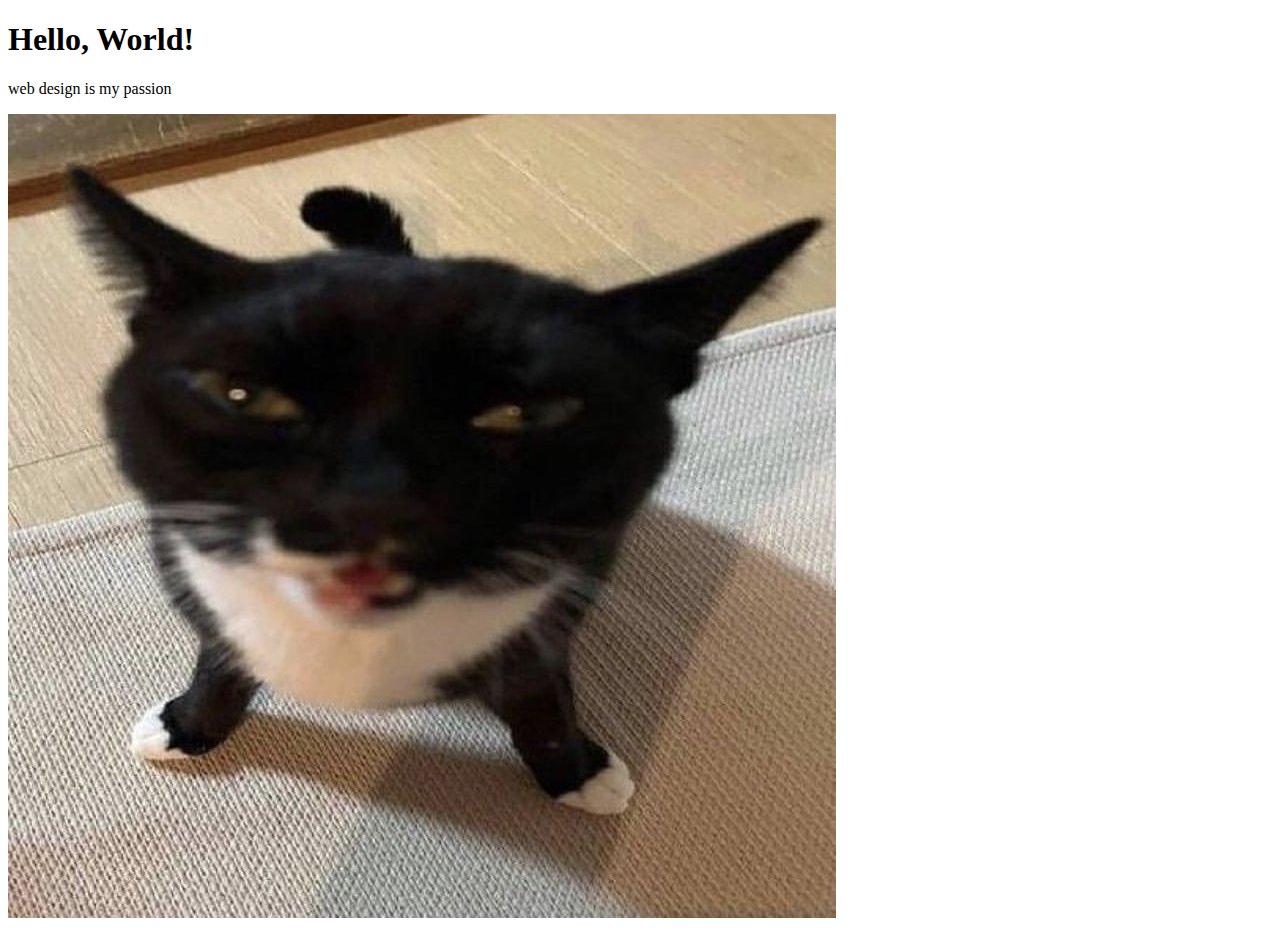
<file: exercise1/index.html>
<!doctype html>
<html lang="en-US">
  <head>
    <meta charset="utf-8" />
    <meta name="viewport" content="width=device-width" />
    <title>My test page</title>
  </head>
  <body>
    <h1>Hello, World!</h1>
    <p>web design is my passion<p>
      <img
      src="img/f9b6ee085996dee0e22ddc52dda03ac2.jpg"/>
  </body>
</html>
</file>
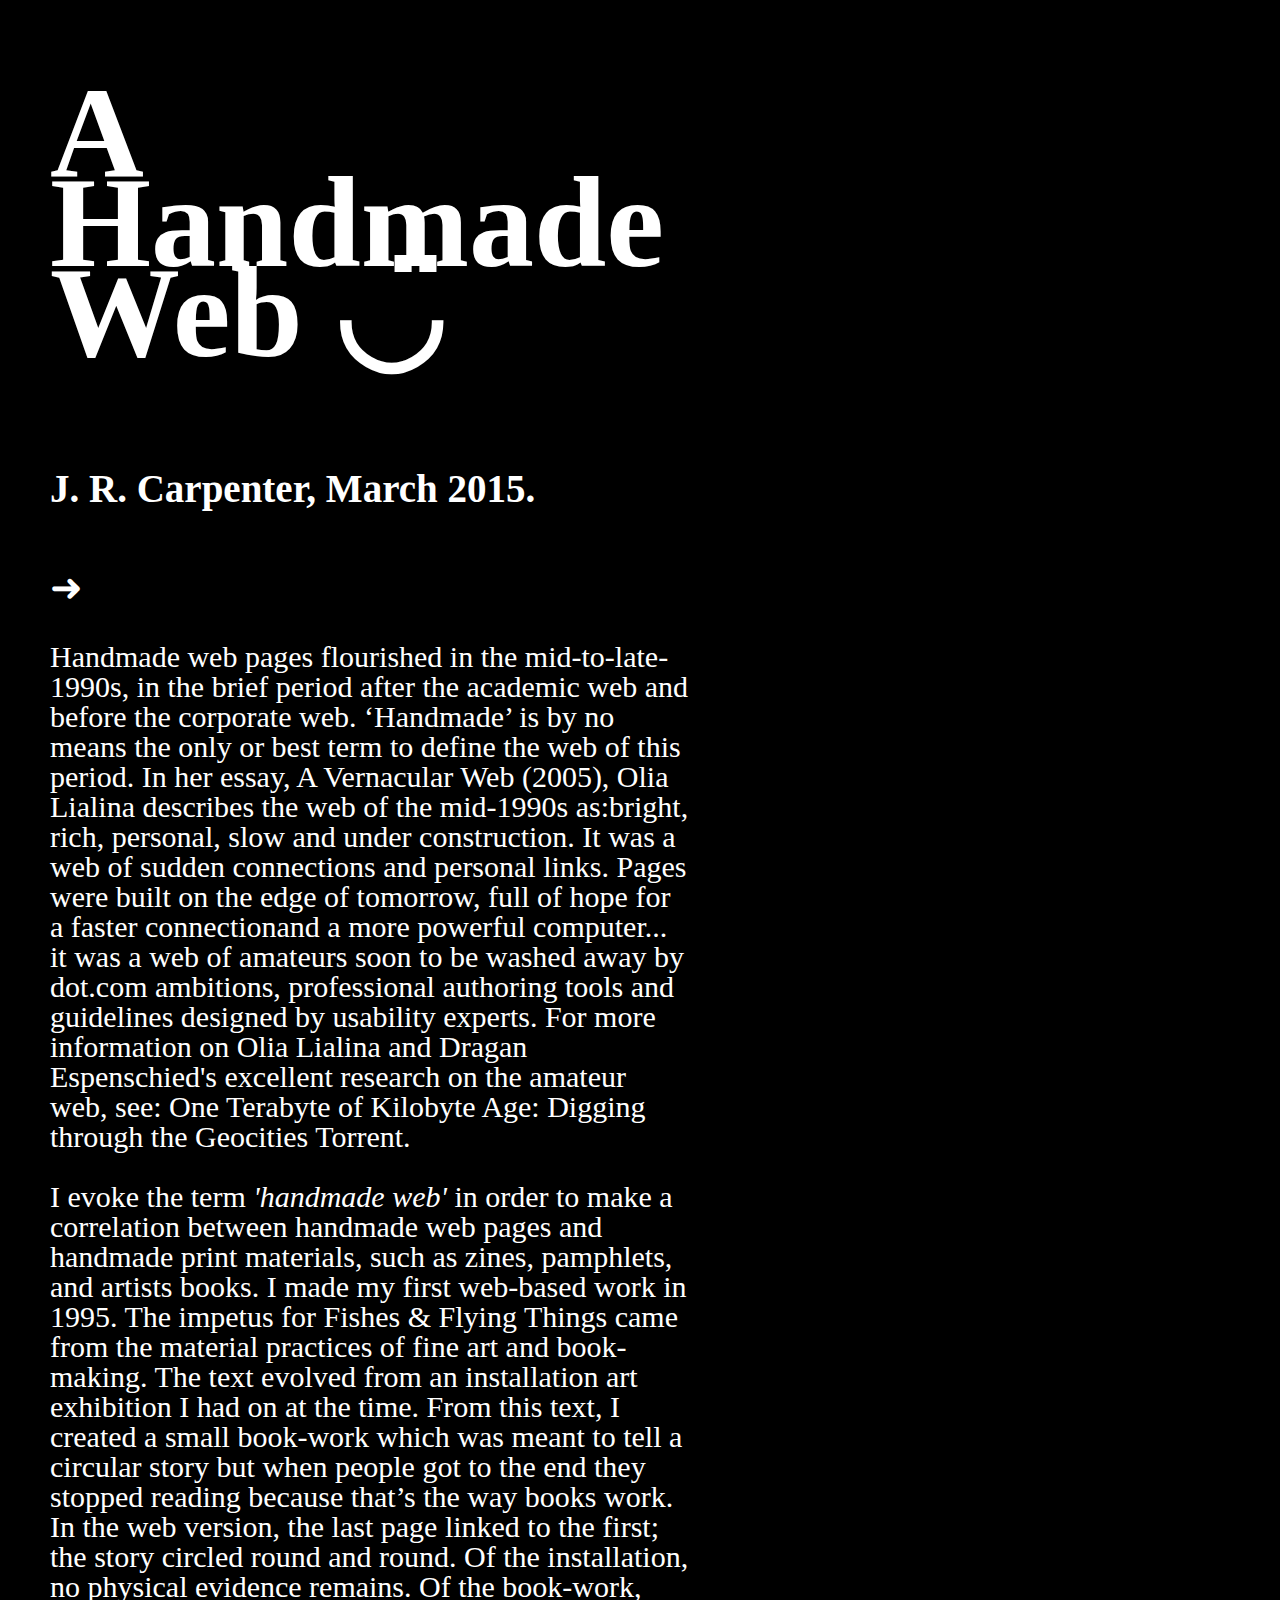
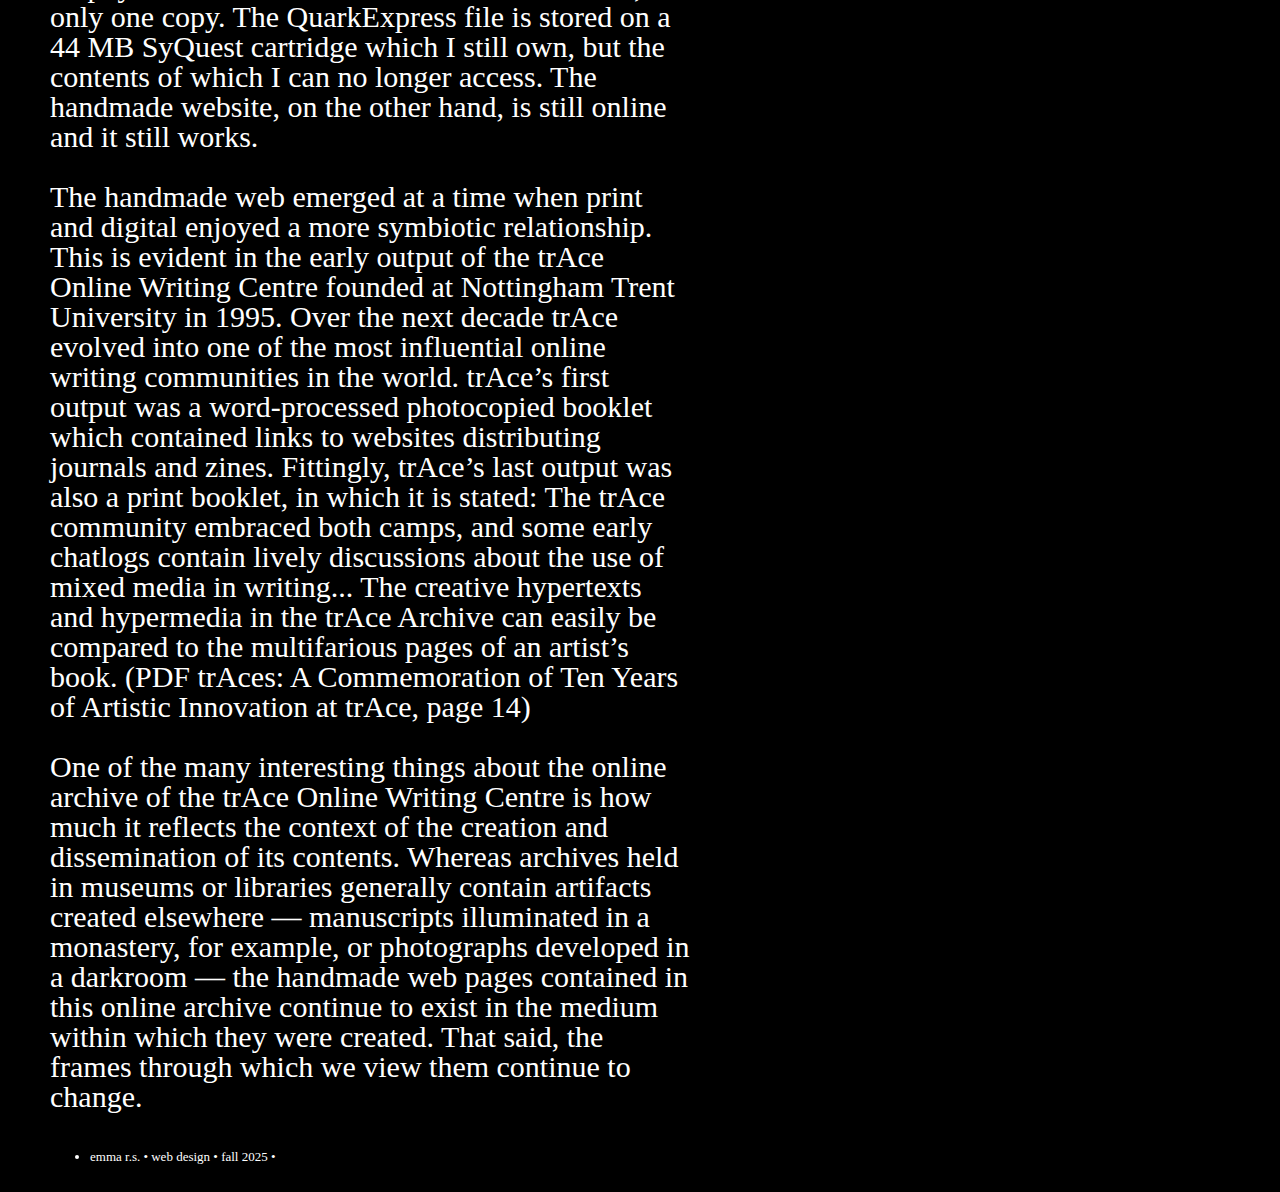
<file: exercise2/index.html>
<!DOCTYPE html><!--document type declaration-->
<html>
    <head><!-- a container for metadata -->
        <link rel="stylesheet" href="style.css">
        <meta charset="utf-8"><!--charset: character encoding capable of encoding all characters on the web  -->
        <meta http-equiv="X-UA-Compatible" content="IE=edge,chrome=1"><!--for browser compatibility: choose rendering engine to view the page in an correct view (for old ver. IE)  -->
        <title>A handmade web</title><!--declaring the title, or name, of the HTML document. displayed in the browser's title bar-->
        <meta name="description" content=""><!--keywords/snippet for search engines-->
        <meta name="viewport" content="width=device-width"><!--the browser will (probably) render the width of the page at the width of its own screen -->
    </head>
    <body><!--all the contents of an HTML document goes here-->
        <div id="p1">
        <h1>A Handmade Web ◡̈</h1>
        <h3>J. R. Carpenter, March 2015.</h3>
        <a class="nextbutton" href="page2.html">➜</a>
        <p>Handmade web pages flourished in the mid-to-late-1990s, in the brief period after the academic web and before the corporate web. ‘Handmade’ is by no means the only or best term to define
the web of this period. In her essay, A Vernacular Web (2005), Olia Lialina describes the web of the mid-1990s as:bright, rich, personal, slow and under construction. It was a web of sudden connections and
personal links. Pages were built on the edge of tomorrow, full of hope for a faster connectionand a more powerful computer... it was a web of amateurs soon to be washed away by dot.com
ambitions, professional authoring tools and guidelines designed by usability experts. For more information on Olia Lialina and Dragan Espenschied's excellent research on the amateur web, see: One Terabyte of Kilobyte Age: Digging through the Geocities Torrent.</p>
        </div>
        <div id="p2"></div>
        <p>I evoke the term <em>'handmade web'</em> in order to make a correlation between handmade web
pages and handmade print materials, such as zines, pamphlets, and artists books.
I made my first web-based work in 1995. The impetus for Fishes & Flying Things came from the
material practices of fine art and book-making. The text evolved from an installation art
exhibition I had on at the time. From this text, I created a small book-work which was meant to
tell a circular story but when people got to the end they stopped reading because that’s the way
books work. In the web version, the last page linked to the first; the story circled round and
round. Of the installation, no physical evidence remains. Of the book-work, only one copy. The
QuarkExpress file is stored on a 44 MB SyQuest cartridge which I still own, but the contents of
which I can no longer access. The handmade website, on the other hand, is still online and it still
works.</p>
        </div>
        <div id="p3">
        <p>The handmade web emerged at a time when print and digital enjoyed a more symbiotic
relationship. This is evident in the early output of the trAce Online Writing Centre founded at
Nottingham Trent University in 1995. Over the next decade trAce evolved into one of the most
influential online writing communities in the world. trAce’s first output was a word-processed
photocopied booklet which contained links to websites distributing journals and zines. Fittingly,
trAce’s last output was also a print booklet, in which it is stated:
The trAce community embraced both camps, and some early chatlogs contain lively discussions
about the use of mixed media in writing... The creative hypertexts and hypermedia in the trAce
Archive can easily be compared to the multifarious pages of an artist’s book. (PDF trAces: A
Commemoration of Ten Years of Artistic Innovation at trAce, page 14)</p>
        </div>
        <div id="p4">
        <p>One of the many interesting things about the online archive of the trAce Online Writing Centre is
how much it reflects the context of the creation and dissemination of its contents. Whereas
archives held in museums or libraries generally contain artifacts created elsewhere —
manuscripts illuminated in a monastery, for example, or photographs developed in a darkroom
— the handmade web pages contained in this online archive continue to exist in the medium
within which they were created. That said, the frames through which we view them continue to
change.</p>
        </div>
        <ul>
                <li>emma r.s. • web design • fall 2025 •</li>
        </ul>
    </body>
</html>
</file>
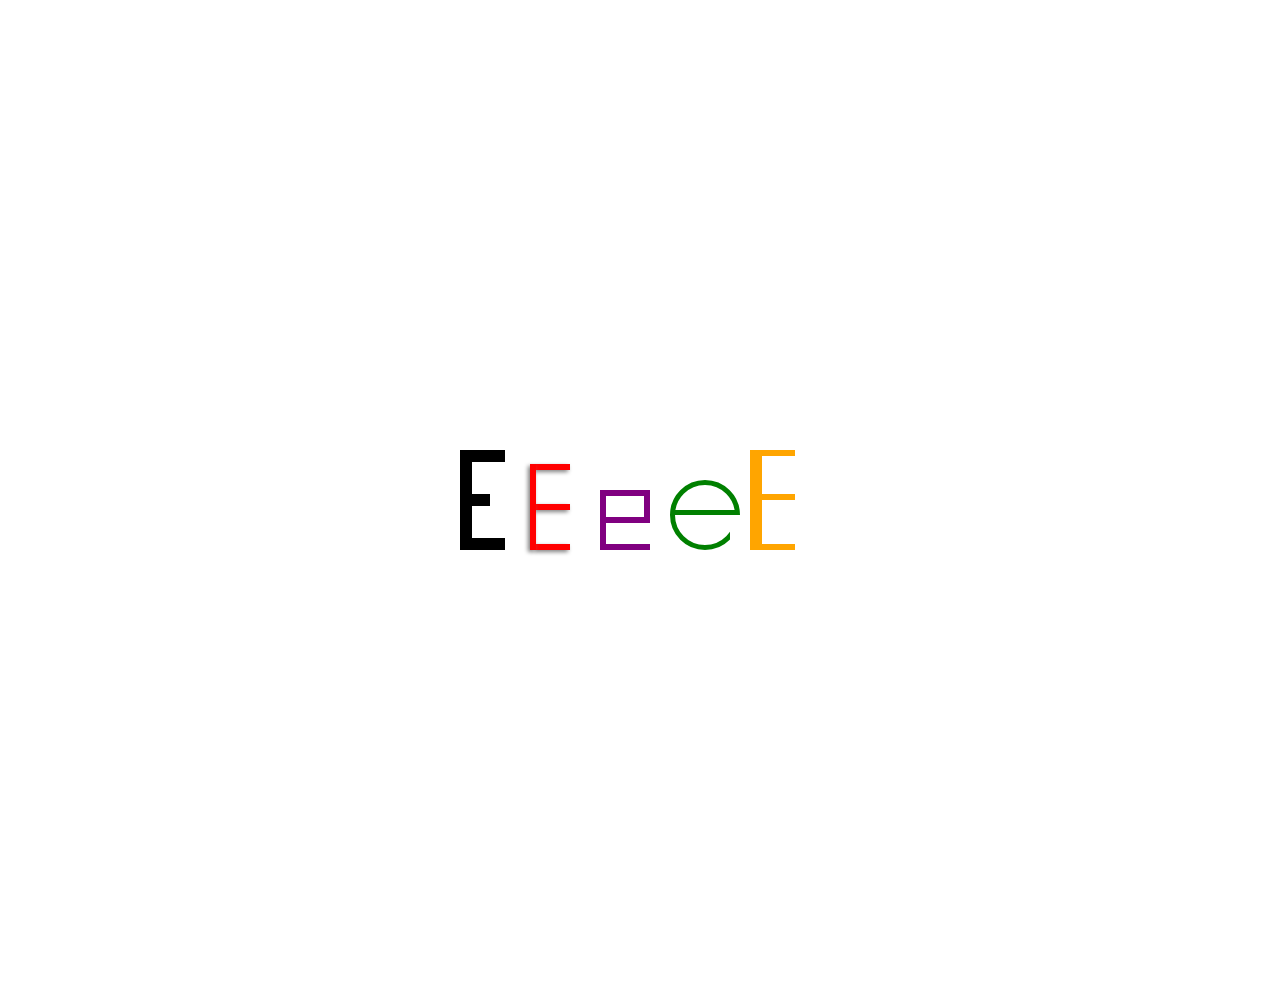
<file: exercise4/index.html>
<!DOCTYPE html>
<html lang="en-US">
  <head>
      <link rel="stylesheet" href="style.css">
      <meta charset="utf-8" />
      <meta name="viewport" content="width=device-width, initial-scale=1.0">
      <title>CSS Letterform Demo</title>
  </head>

  <body>
      <div id="letter-e1" class="wrapper">
        <div class="vertical"></div>
        <div class="top"></div>
        <div class="middle"></div>
        <div class="bottom"></div>
      </div>

      <div id="letter-e2" class="wrapper">
          <div class="vertical"></div>
          <div class="top"></div>
          <div class="middle"></div>
          <div class="bottom"></div>
      </div>

      <div id="letter-e3" class="wrapper">
          <div class="vertical-left"></div>
          <div class="vertical-right"></div>
          <div class="top"></div>
          <div class="middle"></div>
          <div class="bottom"></div>
      </div>

      <div id="letter-e4" class="wrapper">
          <div class="circle"></div>
          <div class="middle"></div>
          <div class="cutout"></div>
      </div>

      <div id="letter-e5" class="wrapper">
          <div class="vertical"></div>
          <div class="top"></div>
          <div class="middle"></div>
          <div class="bottom"></div>
      </div>

  </body>
</html>
</file>
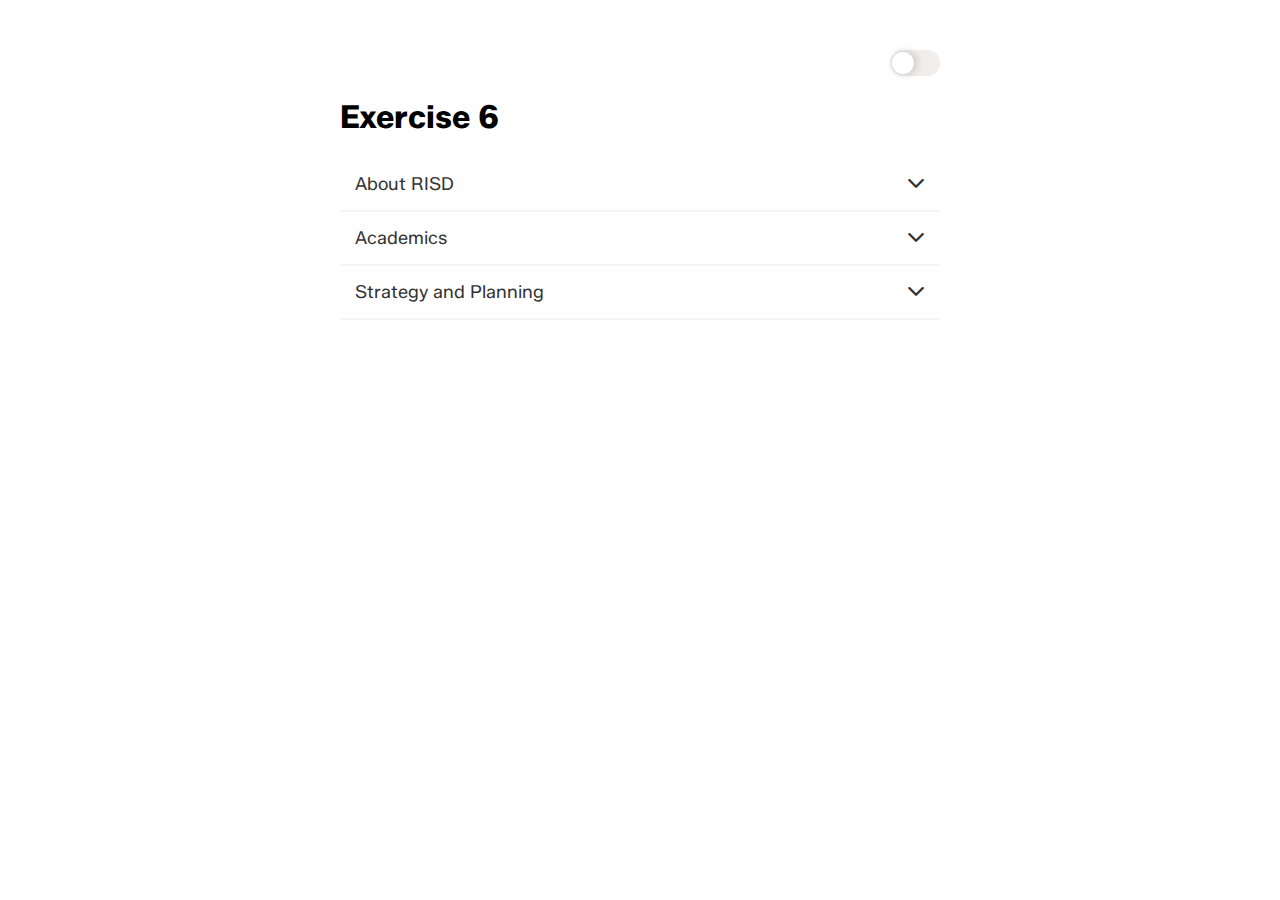
<file: exercise6/index.html>
<!DOCTYPE html>
<html lang="en">
<head>
  <meta charset="UTF-8">
  <meta name="viewport" content="width=device-width, initial-scale=1.0">
  <link rel="stylesheet" href="style.css">
  <script type="text/javascript" src="myscript.js"></script>
  <title>Exercise 6</title>
</head>
<body>
<div class="container">
  <div id="darkModeToggle">
    <input type="checkbox" class="checkbox" id="checkbox">
    <label for="checkbox" class="checkbox-label">
      <span class="ball"></span>
    </label>
  </div>

  <h1>Exercise 6</h1>

  <button class="accordion">About RISD</button>
  <div class="accordion-content">
    <p>RISD is a nonprofit college and museum founded in 1877 in the city of Providence, RI. Today 2,518 students from 57 countries engage in 44 full-time bachelor’s and master’s degree programs, supported by a committed faculty and worldwide network of more than 33,000 alumni.</p>
  </div>

  <button class="accordion">Academics</button>
  <div class="accordion-content">
    <p>Founded in 1877, RISD stands out among the world’s preeminent colleges of art and design. We are a community of critical thinkers and makers who share a belief in the value of hands-on learning, experimentation and an ever-evolving approach to studio education reinforced by liberal arts studies.</p>
  </div>

  <button class="accordion">Strategy and Planning</button>
  <div class="accordion-content">
    <p>Through strategy and planning at RISD, we intentionally align our mission with its impact on a changing world, and execute carefully-design initiatives that drive organizational, programmatic and operational transformation across the institution.</p>
  </div>
</div>

</body>
</html>
</file>
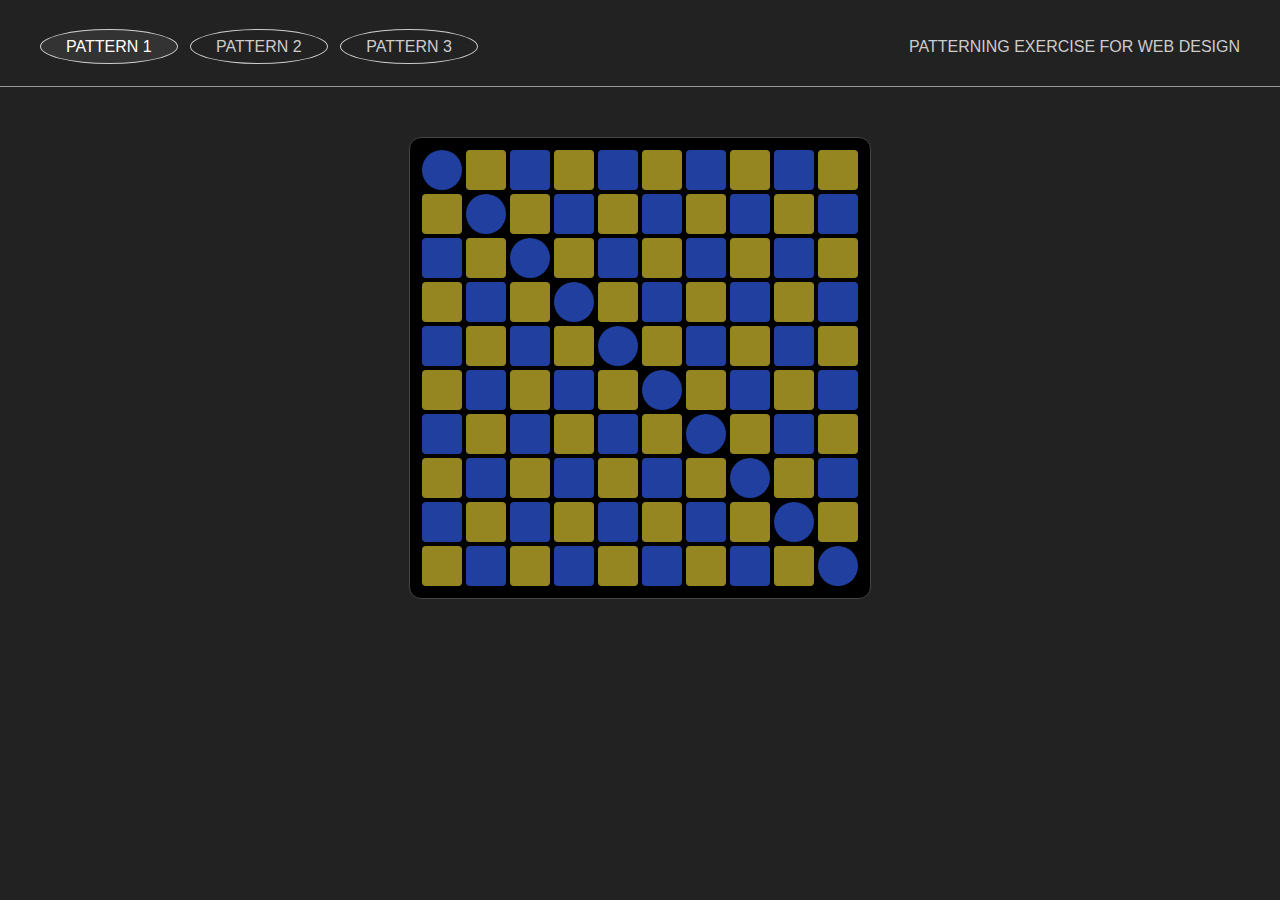
<file: exercise8/index.html>
<!DOCTYPE html>
<html lang="en">
<head>
    <meta charset="UTF-8">
    <meta name="viewport" content="width=device-width, initial-scale=1.0">
    <title>Checkerboard Pattern</title>
    <link rel="stylesheet" href="common.css">
    <link rel="stylesheet" href="pattern1.css">
</head>
<body>

<nav>
    <a href="index.html" class="active">PATTERN 1</a>
    <a href="pattern2.html">PATTERN 2</a>
    <a href="pattern3.html">PATTERN 3</a>
    <span style="float: right">PATTERNING EXERCISE FOR WEB DESIGN</span>
</nav>

<hr>

<div class="container">
    <div class="grid" id="grid"></div>
</div>


<script src="pattern1.js"></script>
</body>
</html>
</file>
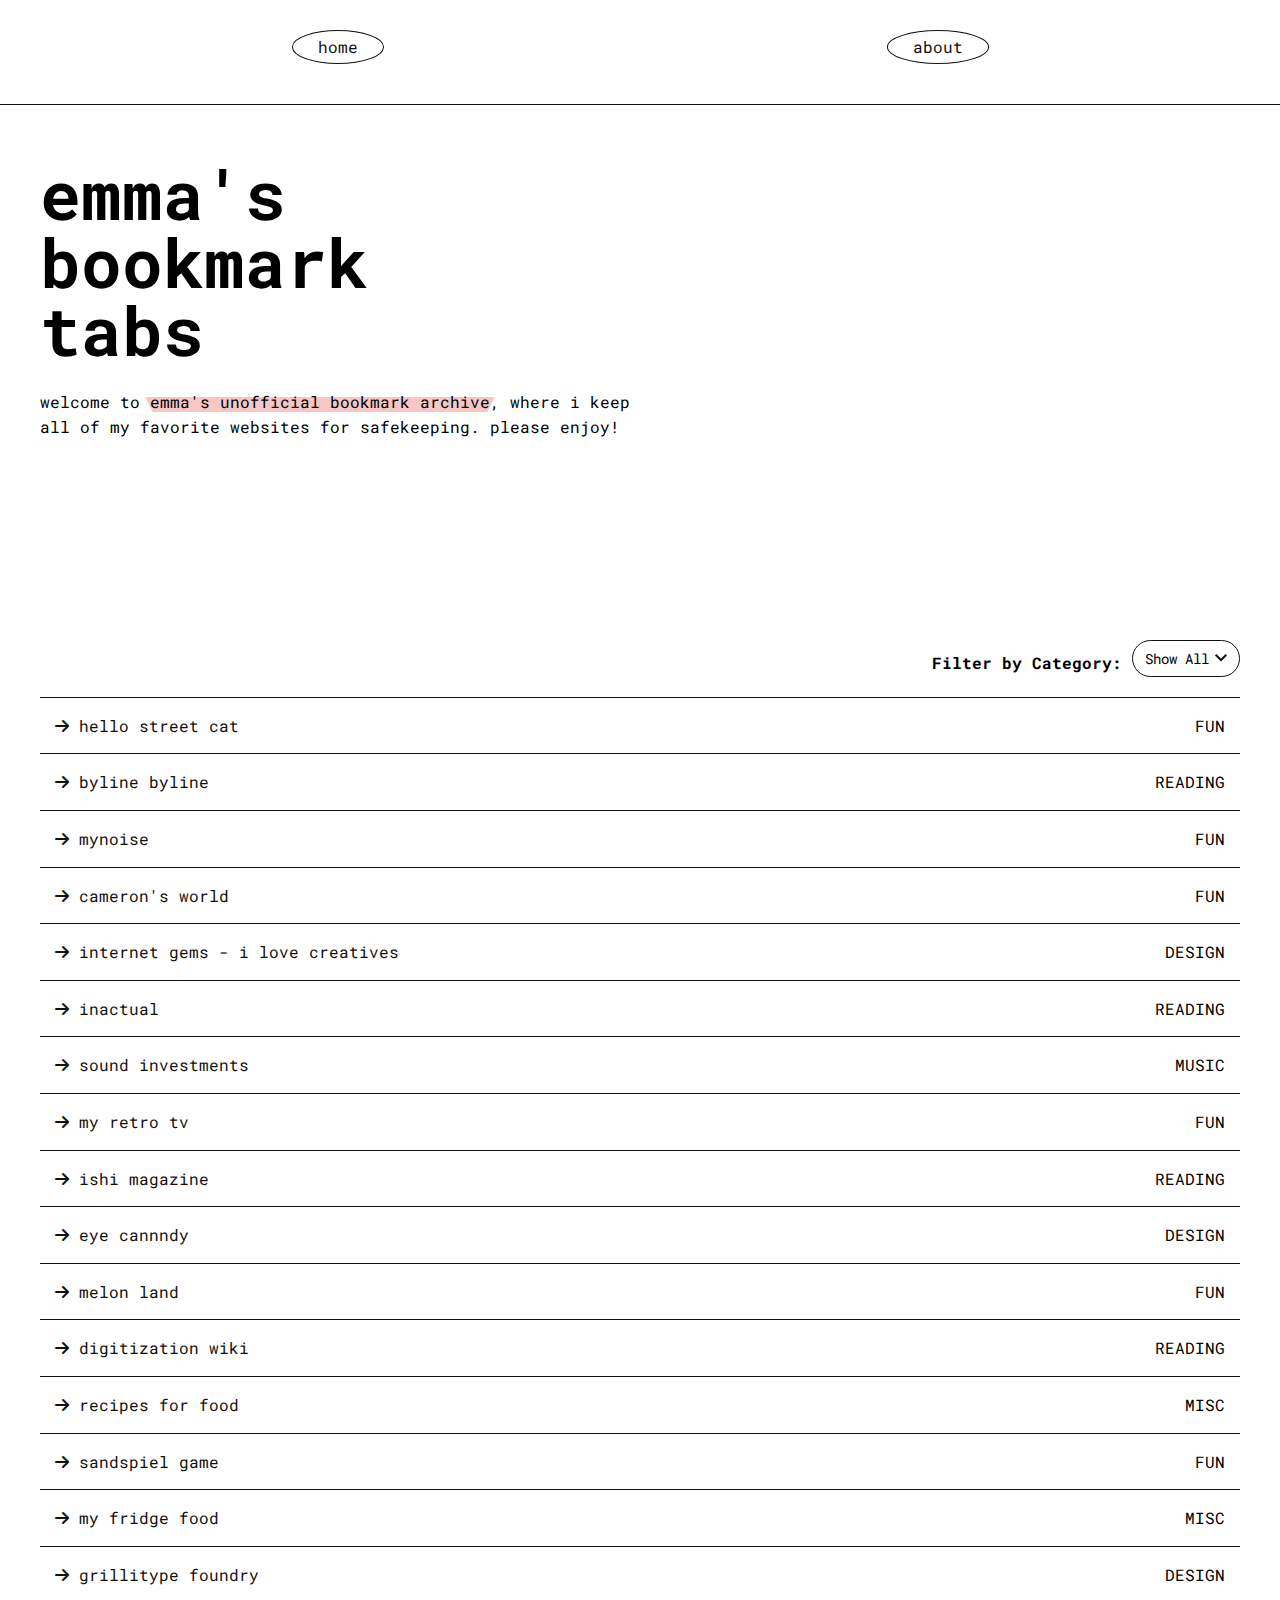
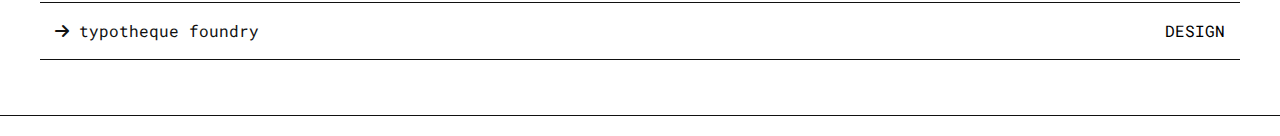
<file: proj1/index.html>
<!DOCTYPE html>
<html lang="en">
<head>
  <meta charset="UTF-8">
  <meta name="viewport" content="width=device-width, initial-scale=1.0">
  <title>emma's bookmark tabs - home</title>
  <link rel="stylesheet" href="https://cdnjs.cloudflare.com/ajax/libs/font-awesome/6.4.0/css/all.min.css">
  <link rel="preconnect" href="https://fonts.googleapis.com">
  <link rel="preconnect" href="https://fonts.gstatic.com" crossorigin>
  <link href="https://fonts.googleapis.com/css2?family=Roboto+Mono:ital,wght@0,100..700;1,100..700&display=swap" rel="stylesheet">
  <link rel="stylesheet" href="style.css">
</head>
<body>
<nav>
  <a href="index.html">home</a>
  <a href="about.html">about</a>
</nav>

<hr>

<div class="container">
  <h1>emma's<br>bookmark<br>tabs</h1>

  <p style="margin-bottom: 200px">welcome to <span class="highlight">emma's unofficial bookmark archive</span>, where i keep<br>
    all of my favorite websites for safekeeping.  please enjoy!</p>

  <div id="categoryFilters">
    <h3>Filter by Category:</h3>
    <select id="categorySelect">
      <option value="">Show All</option>
    </select>
  </div>

  <div id="bookmark-list">
    <!-- for CSS testing, will be constructed in Javascript
    <div class="bookmark-item">
      <div class="bookmark-info">
        <a href="https://www.someurl.com" target="_blank" class="bookmark-url"><i class="fa-solid fa-arrow-up-right-from-square"></i> Some Website Description</a>
        <span class="category-label">(category: fun)</span>
      </div>
    </div>-->
  </div>

</div>

<hr>

<script src="bookmarkApp.js"></script>
</body>
</html>
</file>
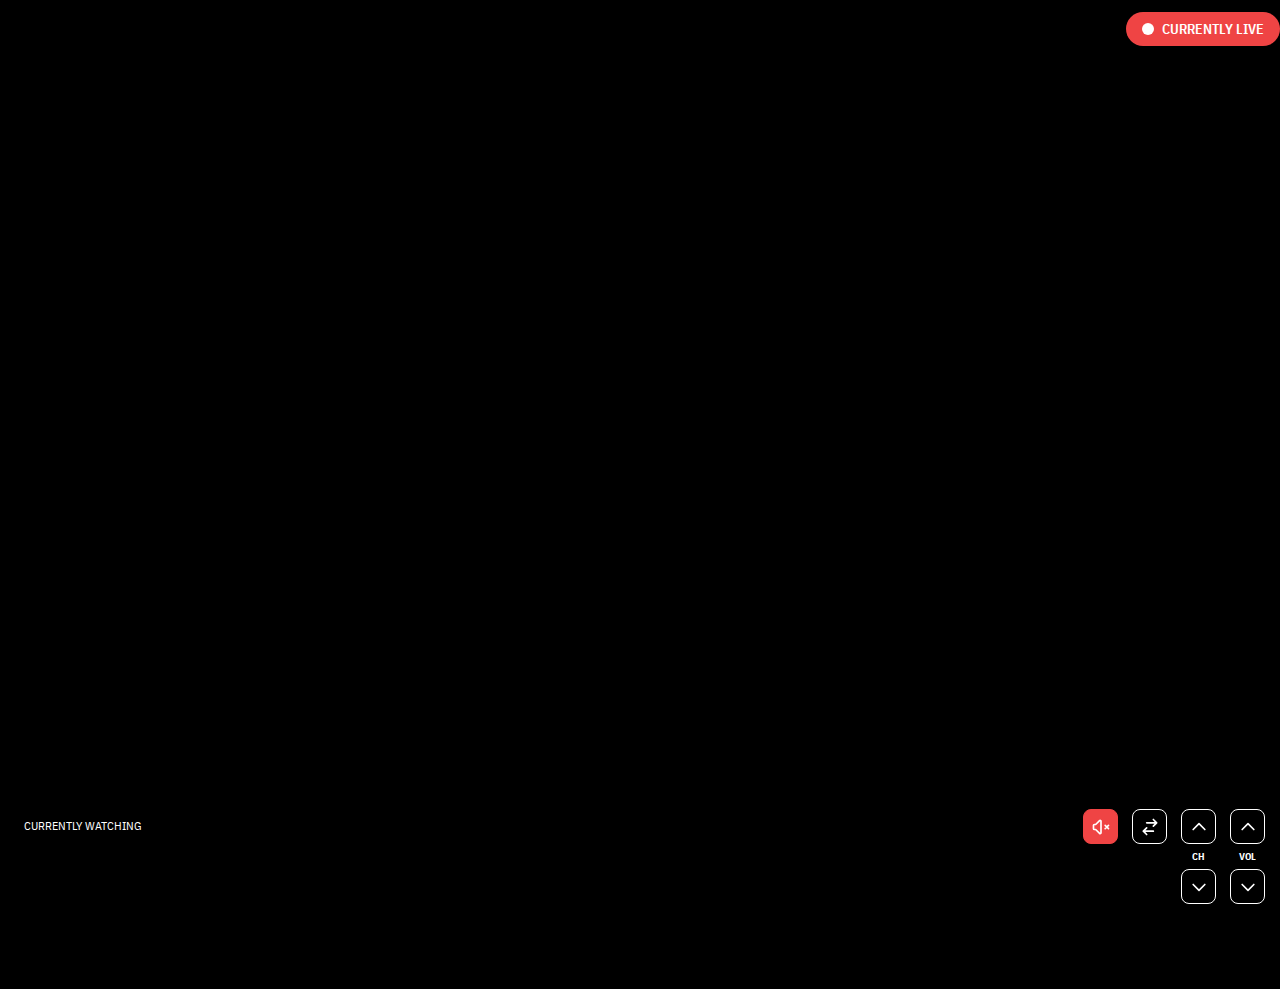
<file: proj2/index.html>
<!DOCTYPE html>
<html lang="en">
<head>
  <meta charset="UTF-8">
  <meta name="viewport" content="width=device-width, initial-scale=1.0">
  <title>The Live Site</title>
  <link rel="preconnect" href="https://fonts.googleapis.com">
  <link rel="preconnect" href="https://fonts.gstatic.com" crossorigin>
  <link href="https://fonts.googleapis.com/css2?family=IBM+Plex+Sans+Condensed:ital,wght@0,100;0,200;0,300;0,400;0,500;0,600;0,700;1,100;1,200;1,300;1,400;1,500;1,600;1,700&display=swap" rel="stylesheet">
  <link rel="stylesheet" href="style.css">
</head>
<body>

<header>
  <div class="live-indicator">
    <div class="live-dot"></div>
    <span>CURRENTLY LIVE</span>
  </div>
</header>

<div class="container">
  <div class="main-content">
    <div class="video-container">
      <div id="youtube-player"></div>
    </div>

    <div class="bottom-section">
      <div class="video-info">
        <div class="video-info-header">
          <h2>CURRENTLY WATCHING</h2>
        </div>
        <h3 id="current-title"></h3>
        <p id="current-description"></p>
      </div>

      <div class="controls-section">

        <div class="controls-container">
          <!-- Play/Pause button-->
          <div class="cell">
            <button style="display: none" id="btn-play-pause" title="Play/Pause">
              <svg class="icon" id="play-pause-icon" fill="none" stroke="currentColor" viewBox="0 0 24 24">
                <path stroke-linecap="round" stroke-linejoin="round" stroke-width="2" d="M15.75 5.25v13.5m-7.5-13.5v13.5"/>
              </svg>
            </button>
          </div>
          <!-- Mute/Unmute button-->
          <div class="cell">
            <button class="btn-red" id="btn-mute" title="Mute/Unmute">
              <svg class="icon" id="mute-icon" fill="none" stroke="currentColor" viewBox="0 0 24 24">
                <path stroke-linecap="round" stroke-linejoin="round" stroke-width="2" d="M5.586 15H4a1 1 0 01-1-1v-4a1 1 0 011-1h1.586l4.707-4.707C10.923 3.663 12 4.109 12 5v14c0 .891-1.077 1.337-1.707.707L5.586 15zM17 14l2-2m0 0l2-2m-2 2l-2-2m2 2l2 2"/>
              </svg>
            </button>
          </div>
          <!-- Random Channel button-->
          <div class="cell">
            <button id="btn-random" title="Random Channel">
              <svg class="icon" fill="none" stroke="currentColor" viewBox="0 0 24 24">
                <path stroke-linecap="round" stroke-linejoin="round" stroke-width="2" d="M8 7h12m0 0l-4-4m4 4l-4 4m0 6H4m0 0l4 4m-4-4l4-4"/>
              </svg>
            </button>
          </div>
          <!-- Channel Up button-->
          <div class="cell">
            <button id="btn-ch-up" title="Channel Up">
              <svg class="icon" fill="none" stroke="currentColor" viewBox="0 0 24 24">
                <path stroke-linecap="round" stroke-linejoin="round" stroke-width="2" d="M5 15l7-7 7 7"/>
              </svg>
            </button>
          </div>
          <!-- Volume Up button-->
          <div class="cell">
            <button id="btn-vol-up" title="Volume Up">
              <svg class="icon" fill="none" stroke="currentColor" viewBox="0 0 24 24">
                <path stroke-linecap="round" stroke-linejoin="round" stroke-width="2" d="M5 15l7-7 7 7"/>
              </svg>
            </button>
          </div>
          <!-- empty grid cells-->
          <div class="cell"></div>
          <div class="cell"></div>
          <div class="cell"></div>
          <div class="cell">CH</div>
          <div class="cell">VOL</div>
          <!-- more empty grid cells-->
          <div class="cell"></div>
          <div class="cell"></div>
          <div class="cell"></div>
          <!-- Channel Down button-->
          <div class="cell">
            <button id="btn-ch-down" title="Channel Down">
              <svg class="icon" fill="none" stroke="currentColor" viewBox="0 0 24 24">
                <path stroke-linecap="round" stroke-linejoin="round" stroke-width="2" d="M19 9l-7 7-7-7"/>
              </svg>
            </button>
          </div>
          <!-- Volume Down button-->
          <div class="cell">
            <button id="btn-vol-down" title="Volume Down">
              <svg class="icon" fill="none" stroke="currentColor" viewBox="0 0 24 24">
                <path stroke-linecap="round" stroke-linejoin="round" stroke-width="2" d="M19 9l-7 7-7-7"/>
              </svg>
            </button>
          </div>
        </div>
      </div>
    </div>
  </div>
</div>

  <script src="liveStreamsApp.js"></script>
</body>
</html>
</file>
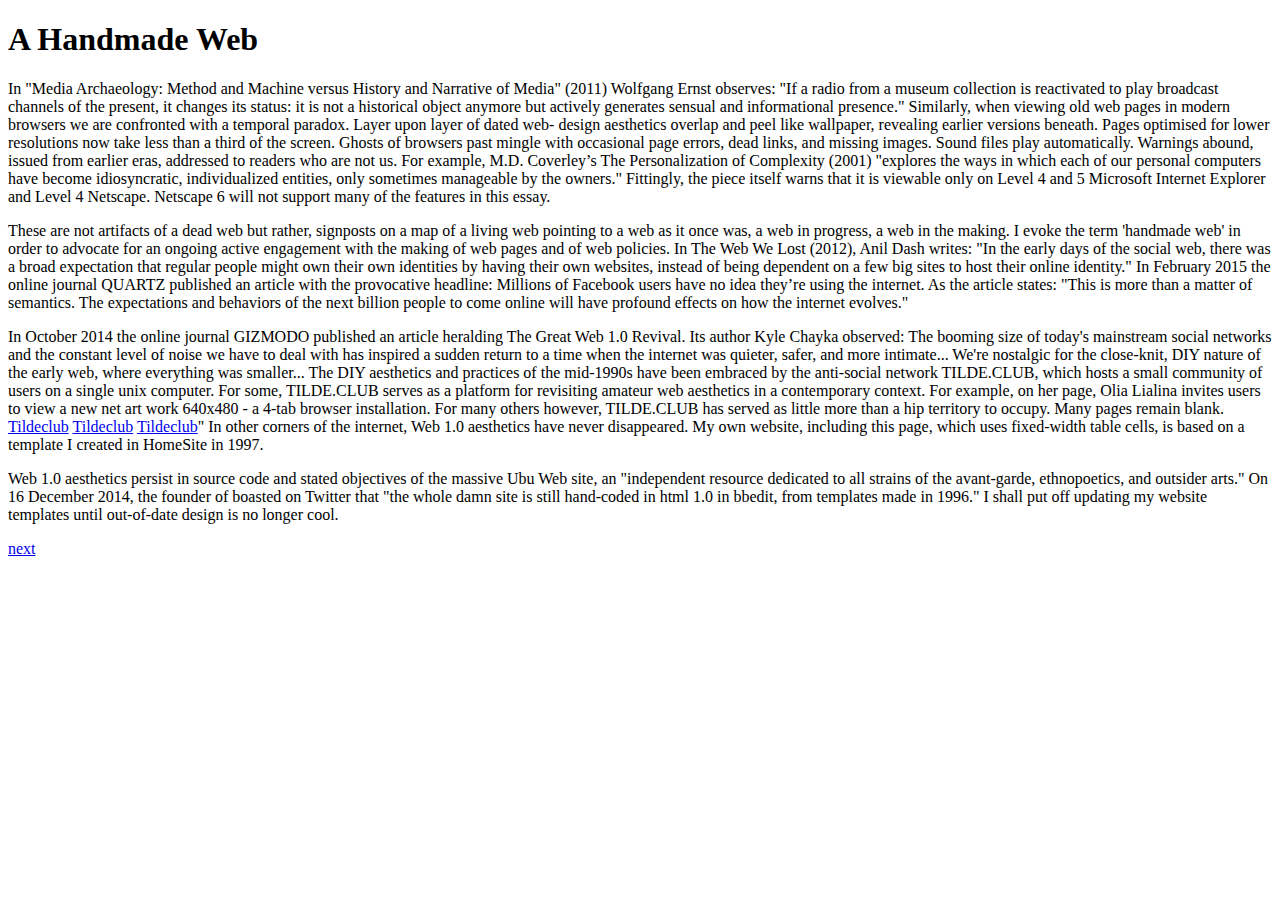
<file: exercise2/page2.html>
<!DOCTYPE html><!--document type declaration-->
<html>
    <head><!-- a container for metadata -->
        <meta charset="utf-8"><!--charset: character encoding capable of encoding all characters on the web  -->
        <meta http-equiv="X-UA-Compatible" content="IE=edge,chrome=1"><!--for browser compatibility: choose rendering engine to view the page in an correct view (for old ver. IE)  -->
        <title>A handmade web</title><!--declaring the title, or name, of the HTML document. displayed in the browser's title bar-->
        <meta name="description" content=""><!--keywords/snippet for search engines-->
        <meta name="viewport" content="width=device-width"><!--the browser will (probably) render the width of the page at the width of its own screen -->
    </head>
    <body><!--all the contents of an HTML document goes here-->
        <h1>A Handmade Web</h1>
        <p>In "Media Archaeology: Method and Machine versus History and Narrative of Media" (2011)
Wolfgang Ernst observes: "If a radio from a museum collection is reactivated to play broadcast
channels of the present, it changes its status: it is not a historical object anymore but actively
generates sensual and informational presence." Similarly, when viewing old web pages in modern browsers we are confronted with a temporal paradox. Layer upon layer of dated web-
design aesthetics overlap and peel like wallpaper, revealing earlier versions beneath. Pages optimised for lower resolutions now take less than a third of the screen. Ghosts of browsers past
mingle with occasional page errors, dead links, and missing images. Sound files play automatically. Warnings abound, issued from earlier eras, addressed to readers who are not us.
For example, M.D. Coverley’s The Personalization of Complexity (2001) "explores the ways in which each of our personal computers have become idiosyncratic, individualized entities, only
sometimes manageable by the owners." Fittingly, the piece itself warns that it is viewable only
on Level 4 and 5 Microsoft Internet Explorer and Level 4 Netscape. Netscape 6 will not support
many of the features in this essay.</p>
        <p>These are not artifacts of a dead web but rather, signposts on a map of a living web pointing to a
web as it once was, a web in progress, a web in the making.
I evoke the term 'handmade web' in order to advocate for an ongoing active engagement
with the making of web pages and of web policies. In The Web We Lost (2012), Anil Dash writes: "In the early days of the social web, there was a
broad expectation that regular people might own their own identities by having their own
websites, instead of being dependent on a few big sites to host their online identity."
In February 2015 the online journal QUARTZ published an article with the provocative
headline: Millions of Facebook users have no idea they’re using the internet. As the article
states: "This is more than a matter of semantics. The expectations and behaviors of the next
billion people to come online will have profound effects on how the internet evolves." </p>
        <p>In October 2014 the online journal GIZMODO published an article heralding The Great Web 1.0
Revival. Its author Kyle Chayka observed:
The booming size of today's mainstream social networks and the constant level of noise we
have to deal with has inspired a sudden return to a time when the internet was quieter, safer,
and more intimate... We're nostalgic for the close-knit, DIY nature of the early web, where
everything was smaller...
The DIY aesthetics and practices of the mid-1990s have been embraced by the anti-social
network TILDE.CLUB, which hosts a small community of users on a single unix computer. For
some, TILDE.CLUB serves as a platform for revisiting amateur web aesthetics in a
contemporary context. For example, on her page, Olia Lialina invites users to view a new net art
work 640x480 - a 4-tab browser installation. For many others however, TILDE.CLUB has served
as little more than a hip territory to occupy. Many pages remain blank.
<a href="http://tilde.club/~nickc/">Tildeclub</a> <a href="http://tilde.club/~bwalker/">Tildeclub</a> <a href="http://tilde.club/~willy/">Tildeclub</a>"
In other corners of the internet, Web 1.0 aesthetics have never disappeared. My own website,
including this page, which uses fixed-width table cells, is based on a template I created in
HomeSite in 1997.</p>
        <p>Web 1.0 aesthetics persist in source code and stated objectives of the massive Ubu Web site,
an "independent resource dedicated to all strains of the avant-garde, ethnopoetics, and outsider
arts." On 16 December 2014, the founder of boasted on Twitter that "the whole damn site is still
hand-coded in html 1.0 in bbedit, from templates made in 1996."
I shall put off updating my website templates until out-of-date design is no longer cool.</p>
        <a href="page3.html">next</a>
    </body>
</html>
</file>
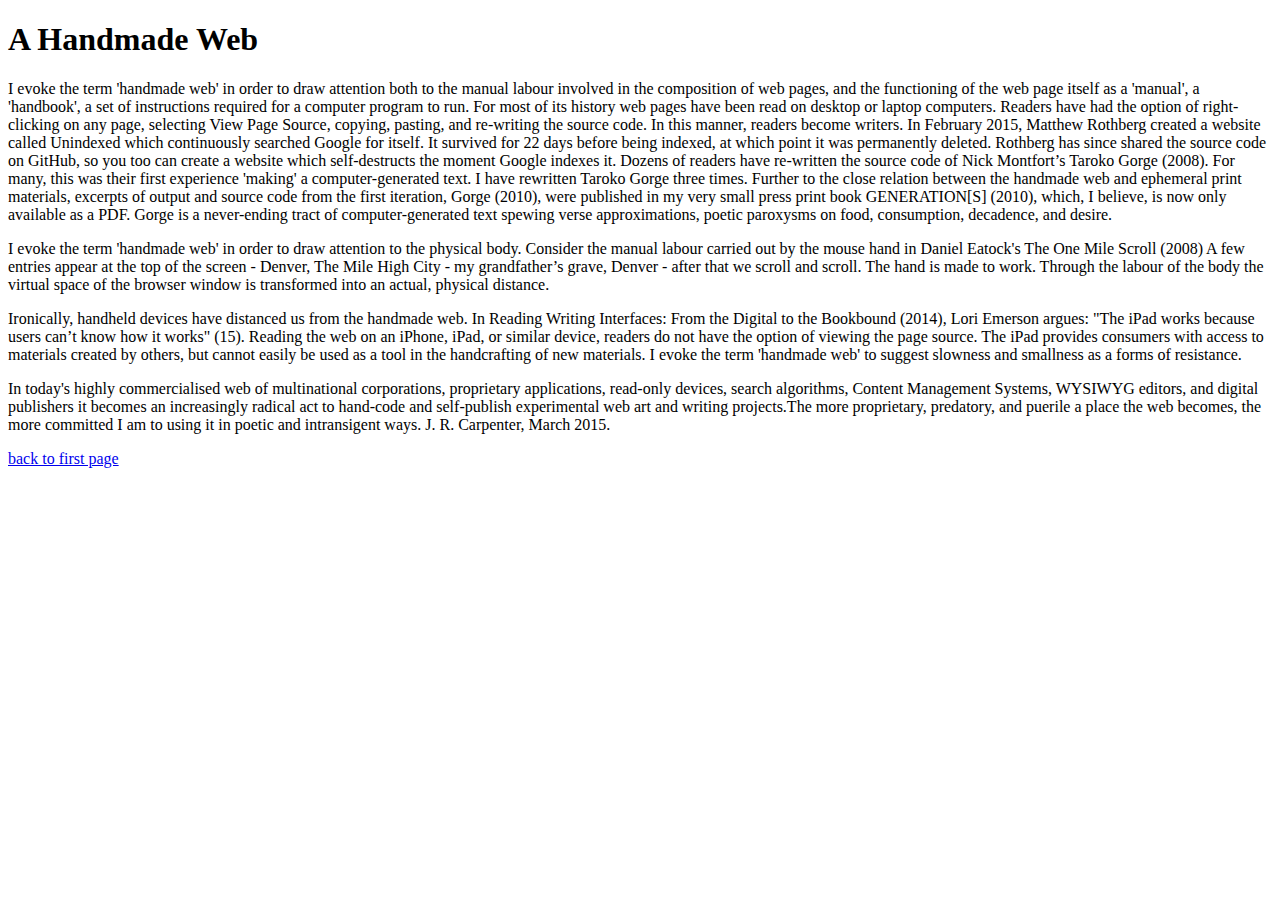
<file: exercise2/page3.html>
<!DOCTYPE html><!--document type declaration-->
<html>
    <head><!-- a container for metadata -->
        <meta charset="utf-8"><!--charset: character encoding capable of encoding all characters on the web  -->
        <meta http-equiv="X-UA-Compatible" content="IE=edge,chrome=1"><!--for browser compatibility: choose rendering engine to view the page in an correct view (for old ver. IE)  -->
        <title>A handmade web</title><!--declaring the title, or name, of the HTML document. displayed in the browser's title bar-->
        <meta name="description" content=""><!--keywords/snippet for search engines-->
        <meta name="viewport" content="width=device-width"><!--the browser will (probably) render the width of the page at the width of its own screen -->
    </head>
    <body><!--all the contents of an HTML document goes here-->
        <h1>A Handmade Web</h1>
        <p>I evoke the term 'handmade web' in order to draw attention both to the manual labour
involved in the composition of web pages, and the functioning of the web page itself as a
'manual', a 'handbook', a set of instructions required for a computer program to run.
For most of its history web pages have been read on desktop or laptop computers. Readers
have had the option of right-clicking on any page, selecting View Page Source, copying, pasting,
and re-writing the source code. In this manner, readers become writers.
In February 2015, Matthew Rothberg created a website called Unindexed which continuously
searched Google for itself. It survived for 22 days before being indexed, at which point it was
permanently deleted. Rothberg has since shared the source code on GitHub, so you too can
create a website which self-destructs the moment Google indexes it.
Dozens of readers have re-written the source code of Nick Montfort’s Taroko Gorge (2008). For
many, this was their first experience 'making' a computer-generated text.
I have rewritten Taroko Gorge three times. Further to the close relation between the handmade
web and ephemeral print materials, excerpts of output and source code from the first
iteration, Gorge (2010), were published in my very small press print
book GENERATION[S] (2010), which, I believe, is now only available as a PDF. Gorge is a
never-ending tract of computer-generated text spewing verse approximations, poetic paroxysms
on food, consumption, decadence, and desire.</p>
        <p>I evoke the term 'handmade web' in order to draw attention to the physical body.
Consider the manual labour carried out by the mouse hand in Daniel Eatock's The One Mile
Scroll (2008) A few entries appear at the top of the screen - Denver, The Mile High City - my
grandfather’s grave, Denver - after that we scroll and scroll. The hand is made to work. Through
the labour of the body the virtual space of the browser window is transformed into an actual,
physical distance.</p>

        <p>Ironically, handheld devices have distanced us from the handmade web. In Reading Writing
Interfaces: From the Digital to the Bookbound (2014), Lori Emerson argues: "The iPad works
because users can’t know how it works" (15). Reading the web on an iPhone, iPad, or similar
device, readers do not have the option of viewing the page source. The iPad provides
consumers with access to materials created by others, but cannot easily be used as a tool in the
handcrafting of new materials.
I evoke the term 'handmade web' to suggest slowness and smallness as a forms of
resistance.
        <p>In today's highly commercialised web of multinational corporations, proprietary applications,
read-only devices, search algorithms, Content Management Systems, WYSIWYG editors, and
digital publishers it becomes an increasingly radical act to hand-code and self-publish
experimental web art and writing projects.The more proprietary, predatory, and puerile a place the web becomes, the more committed I
am to using it in poetic and intransigent ways.
J. R. Carpenter, March 2015.</p>
<a href="index.html">back to first page</a>
    </body>
</html>
</file>
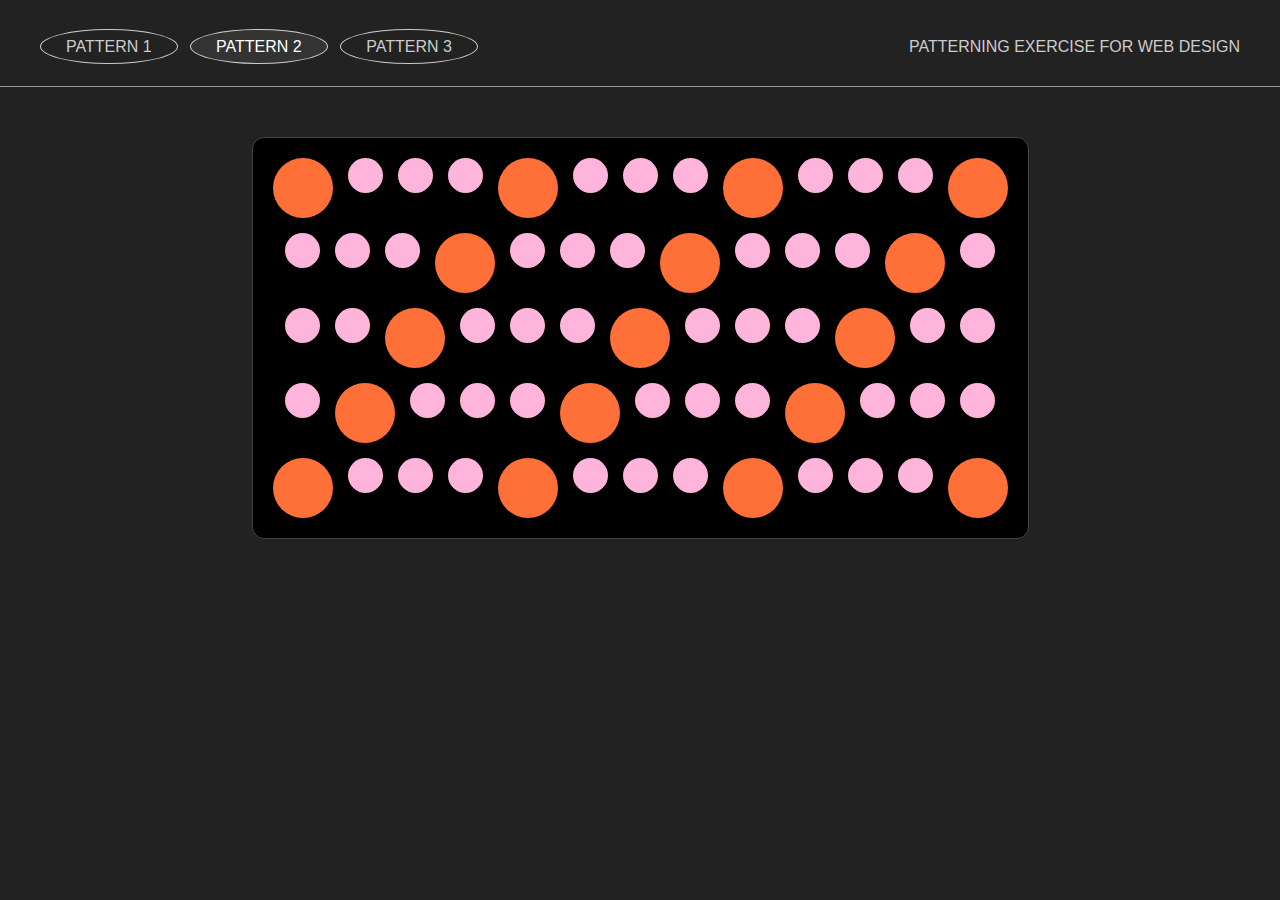
<file: exercise8/pattern2.html>
<!DOCTYPE html>
<html lang="en">
<head>
    <meta charset="UTF-8">
    <meta name="viewport" content="width=device-width, initial-scale=1.0">
    <title>Circles Pattern</title>
    <link rel="stylesheet" href="common.css">
    <link rel="stylesheet" href="pattern2.css">
</head>
<body>

<nav>
    <a href="index.html">PATTERN 1</a>
    <a href="pattern2.html" class="active">PATTERN 2</a>
    <a href="pattern3.html">PATTERN 3</a>
    <span style="float: right">PATTERNING EXERCISE FOR WEB DESIGN</span>
</nav>

<hr>

<div class="container">
    <div class="circle-container" id="circleContainer"></div>
</div>


<script src="pattern2.js"></script>
</body>
</html>
</file>
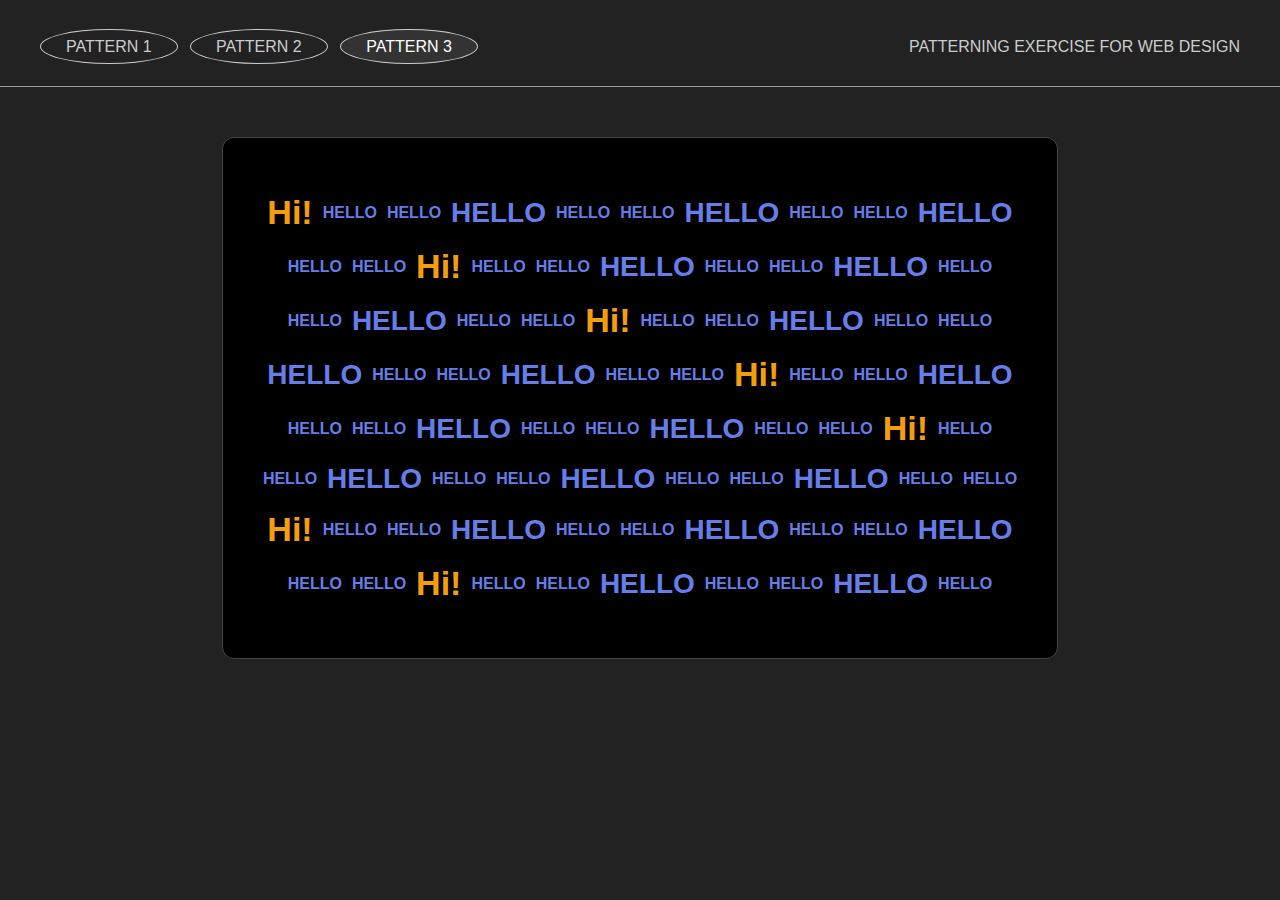
<file: exercise8/pattern3.html>
<!DOCTYPE html>
<html lang="en">
<head>
    <meta charset="UTF-8">
    <meta name="viewport" content="width=device-width, initial-scale=1.0">
    <title>Text-based Pattern</title>
    <link rel="stylesheet" href="common.css">
    <link rel="stylesheet" href="pattern3.css">
</head>
<body>

<nav>
    <a href="index.html">PATTERN 1</a>
    <a href="pattern2.html">PATTERN 2</a>
    <a href="pattern3.html" class="active">PATTERN 3</a>
    <span style="float: right">PATTERNING EXERCISE FOR WEB DESIGN</span>
</nav>

<hr>

<div class="container">
    <div class="pattern-box" id="patternBox"></div>
</div>

<script src="pattern3.js"></script>
</body>
</html>
</file>
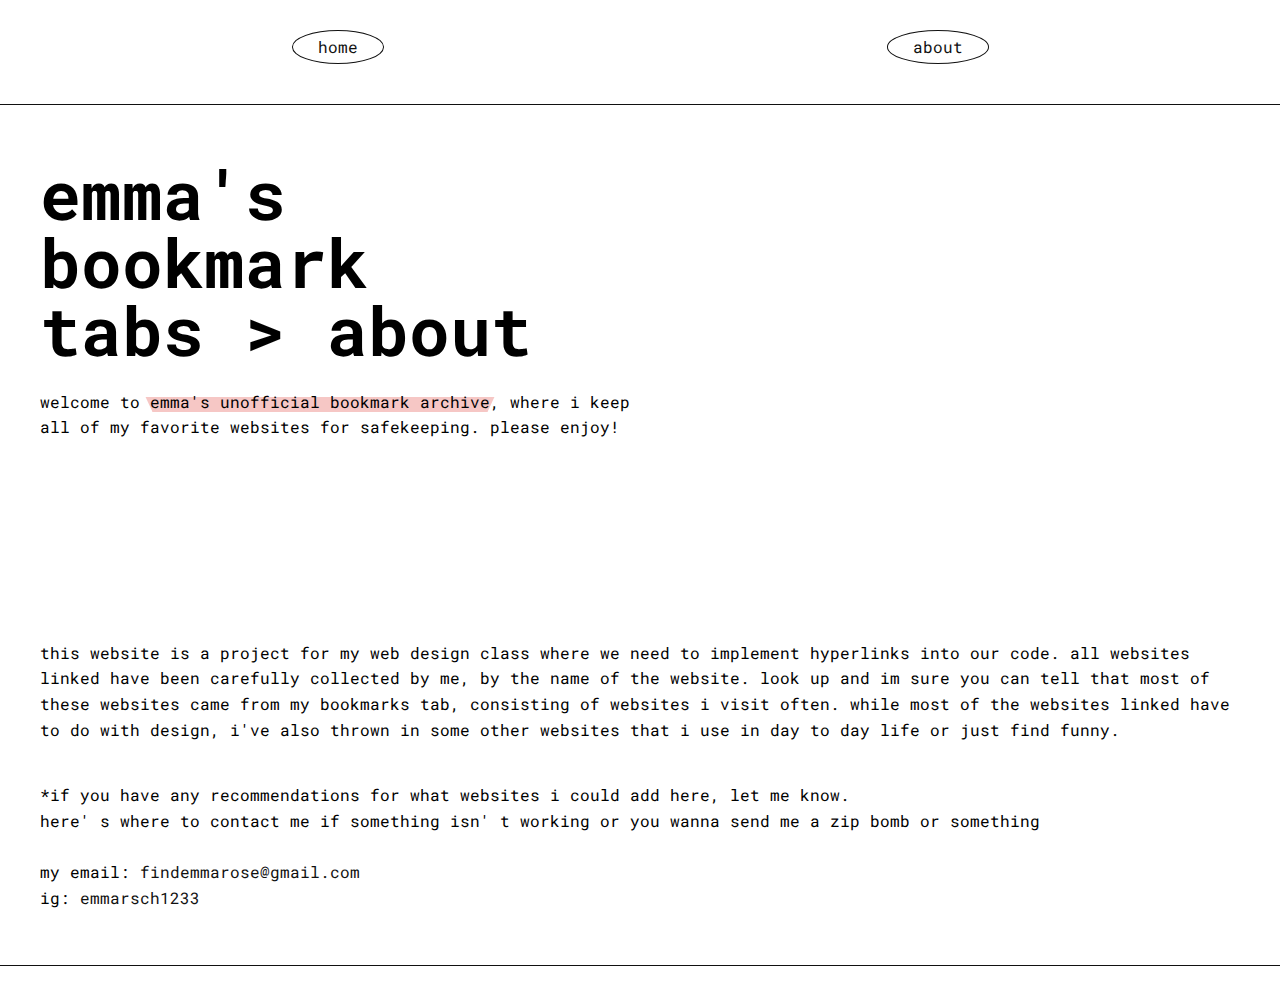
<file: proj1/about.html>
<!DOCTYPE html>
<html lang="en">
<head>
  <meta charset="UTF-8">
  <meta name="viewport" content="width=device-width, initial-scale=1.0">
  <title>emma's bookmark tabs - about</title>
  <link rel="preconnect" href="https://fonts.googleapis.com">
  <link rel="preconnect" href="https://fonts.gstatic.com" crossorigin>
  <link href="https://fonts.googleapis.com/css2?family=Roboto+Mono:ital,wght@0,100..700;1,100..700&display=swap" rel="stylesheet">
  <link rel="stylesheet" href="style.css">
</head>
<body>
<nav>
  <a href="index.html">home</a>
  <a href="about.html">about</a>
</nav>

<hr>

<div class="container">
  <h1>emma's<br>bookmark<br>tabs > about</h1>

  <p>welcome to <span class="highlight">emma's unofficial bookmark archive</span>, where i keep<br>
    all of my favorite websites for safekeeping.  please enjoy!</p>
  <p style="margin-top: 200px">this website is a project for my web design class where we need to implement hyperlinks into our code. all websites linked have
    been carefully collected by me, by the name of the website. look up and im sure you can tell that most of these websites
    came from my bookmarks tab, consisting of websites i visit often. while most of the websites linked have to do with design, i've also thrown in some other websites that i use in day to day life or just find funny.</p>
      <p style="margin-top: 40px">*if you have any recommendations for what websites i could add here, let me know.<br>
    here' s where to contact me if something isn' t working or you wanna send me a zip bomb or something<br><br></p>
  <p>
    my email: <a href="mailto:findemmarose@gmail.com">findemmarose@gmail.com</a><br>
    ig: <a href="https://www.instagram.com/emmarsch1233/" target="_blank">emmarsch1233</a>
  </p>

</div>

<hr>

</body>
</html>
</file>
<file: exercise2/style.css>
body {
    width: 50%;
    margin: 10px 50px 20px;
    line-height: 30px;
    background-color: black;
    color:white;
    font-size: small;
    font-family:"GT Haptik Trial Lt Ob";
        src: url("/assets/GT-Haptik-Light-Oblique.woff2") format("woff");

}
 h1 {
    color:white;
    font-size:1000%;
    line-height: 90px;
    font-family:"Homoneta-Regular";
        src: url("/assets/Homoneta-Regular.woff2") format("woff");
 }

 h3 {
    color:white;
    font-size:300%;
    line-height: 90px;
    font-family:"Homoneta-Regular";
        src: url("/assets/Homoneta-Regular.woff2") format("woff");
 }
 p {
    font-size: 30px;
    color:white;
 }
 .nextbutton {
    color:white;
    font-size:300%;
    text-decoration: none;
 }
</file>
<file: exercise4/style.css>
body {
        margin: 0;
        padding: 50px;
        background: #FFFFFF;
        display: flex;
        justify-content: center;
        align-items: center;
        min-height: 100vh;
}

.wrapper {
        position: relative;
        min-width: 60px;
        margin-right: 10px;
        height: 100px;
}

.wrapper div {
        position: absolute;
}

#letter-e1 div {
        background: #000000;
}

#letter-e1 .vertical {
        left: 0;
        top: 0;
        width: 12px;
        height: 100px;
}

#letter-e1 .top {
        left: 0;
        top: 0;
        width: 45px;
        height: 12px;
}

#letter-e1 .middle {
        left: 0;
        top: 44px;
        width: 30px;
        height: 12px;
}

#letter-e1 .bottom {
        left: 0;
        bottom: 0;
        width: 45px;
        height: 12px;
}

#letter-e2 div {
        background: red;
        box-shadow: -2px 2px 4px gray;
        left: 0;
}

#letter-e2 .vertical {
        top: 14px;
        height: 86px;
        width: 6px;
        z-index: 1;
}

#letter-e2 .top {
        top: 14px;
        left: 6px;
        height: 6px;
        width: 34px;
}

#letter-e2 .middle {
        top: 54px;
        left: 6px;
        height: 6px;
        width: 34px;
}

#letter-e2 .bottom {
        bottom: 0;
        left: 6px;
        height: 6px;
        width: 34px;
}

#letter-e3 div {
        background: purple;
}

#letter-e3 .vertical-left {
        left: 0;
        top: 40px;
        width: 6px;
        height: 60px;
}

#letter-e3 .vertical-right {
        left: 44px;
        top: 40px;
        width: 6px;
        height: 33px;
}

#letter-e3 .top {
        left: 0;
        top: 40px;
        width: 50px;
        height: 6px;
}

#letter-e3 .middle {
        left: 0;
        top: 67px;
        width: 50px;
        height: 6px;
}

#letter-e3 .bottom {
        left: 0;
        bottom: 0;
        width: 50px;
        height: 6px;
}

#letter-e4.wrapper {
        min-width: 70px;
}

#letter-e4 .circle {
        left: 0;
        bottom: 0;
        width: 60px;
        height: 60px;
        border: 5px solid green;
        border-radius: 50%;
        background: transparent;
}

#letter-e4 .middle {
        background: green;
        top: 60px;
        left:2px;
        width: 64px;
        height:5px;
}

#letter-e4 .cutout {
        background: white;
        right: 0;
        top: 65px;
        width: 10px;
        height: 60px;
}

#letter-e5 div {
        background: orange;
}

#letter-e5 .vertical {
        left: 0;
        top: 0;
        width: 12px;
        height: 100px;
}

#letter-e5 .top {
        left: 0;
        top: 0;
        width: 45px;
        height: 6px;
}

#letter-e5 .middle {
        left: 0;
        top: 44px;
        width: 45px;
        height: 6px;
}

#letter-e5 .bottom {
        left: 0;
        bottom: 0;
        width: 45px;
        height: 6px;
}
</file>
<file: exercise8/common.css>
/* css that's common to all patterns */
body {
    margin: 0;
    padding: 20px;
    background: #222222;
    font-family: Arial, sans-serif;
}

nav {
    margin: 10px auto;
    max-width: 1200px;
    padding: 8px 0 20px 0;
    color: #ccc;
}

nav a {
    color: #ccc;
    text-decoration: none;
    padding: 8px 25px;
    border: 1px solid #ccc;
    border-radius: 50%;
    margin-right: 8px;
}

nav a:hover, nav a.active {
    color: #fff;
    background-color: #333;
}

hr {
    border: none;
    border-top: 1px solid #999;
    width: 100vw;
    position: relative;
    left: 50%;
    right: 50%;
    margin: 0px -50vw;
}

.container {
    text-align: center;
    margin: 50px auto;
}
</file>
<file: exercise8/pattern1.css>
/* css specific to the checkerboard pattern */
.grid {
    display: inline-block;
    background: #000000;
    padding: 10px;
    border-radius: 12px;
    border: 1px solid #444;
}

.row {
    display: flex;
    line-height: 0;
}

.square {
    width: 40px;
    height: 40px;
    margin: 2px;
    border-radius: 4px;
}

.circle {
    border-radius: 50%;
}
</file>
<file: proj1/style.css>
/* start fresh */
* {
    margin: 0;
    padding: 0;
    box-sizing: border-box;
}

body {
    font-family: "Roboto Mono", sans-serif;
    font-optical-sizing: auto;
    font-weight: 400;
    line-height: 1.6;
    padding: 20px;
}

a {
    color: #111;
    text-decoration: none;
}

a:hover {
    color: #EC8F8F;
}

nav {
    margin: 0 auto;
    max-width: 1200px;
    padding: 10px 0 20px 0;
    margin-bottom: 20px;
    display: flex;
    justify-content: space-around;
}

nav a {
    color: #111;
    text-decoration: none;
    padding: 3px 25px;
    border: 1px solid #111;
    border-radius: 50%;
}

nav a:hover {
    color: #111;
    background-color: #FFCBCB;
}

hr {
    border: none;
    border-top: 1px solid #111;
    width: 100vw;
    position: relative;
    left: 50%;
    right: 50%;
    margin: 0px -50vw;
}

.container {
    margin: 0 auto;
    max-width: 1200px;
    padding-bottom: 55px;
}

h1 {
    font-size: 68px;
    line-height: 68px;
    margin: 55px 0 25px 0;
}

h3 {
    font-size: 16px;
    margin-top: 10px;
}

.highlight {
    position: relative;
    display: inline;
}

.highlight::before {
    content: '';
    position: absolute;
    left: -1px;
    right: 6px;
    top: 30%;
    bottom: 0%;
    background-color: #f6c7c5;
    z-index: -1;
    transform: skewX(25deg);
}

.highlight::after {
    content: '';
    position: absolute;
    left: 6px;
    right: -1px;
    top: 30%;
    bottom: 0%;
    background-color: #f6c7c5;
    z-index: -1;
    transform: skewX(-25deg);
}

/* Category Filters */

#categoryFilters {
    margin: 5px 0;
    display: flex;
    align-items: center;
    justify-content: flex-end;
    gap: 10px;
}

#categorySelect {
    padding: 8px 30px 8px 12px;
    margin-top: 0;
    border: 1px solid #111;
    border-radius: 50px;
    background: white;
    cursor: pointer;
    font-family: "Roboto Mono", sans-serif;
    font-size: 14px;
    appearance: none;
    -webkit-appearance: none;
    -moz-appearance: none;
    background-image: url('data:image/svg+xml;utf8,<svg xmlns="http://www.w3.org/2000/svg" width="12" height="8" viewBox="0 0 12 8"><path fill="%23111" d="M1.41 0L6 4.59L10.59 0L12 1.41l-6 6l-6-6z"/></svg>');
    background-repeat: no-repeat;
    background-position: right 12px center;
}

#bookmark-list {
    margin-top: 20px;
}

.bookmark-item {
    border-bottom: 1px solid #111;
    padding: 15px;
    display: flex;
    align-items: center;
    justify-content: space-between;
}

.bookmark-item:first-child {
    border-top: 1px solid #111;
}

.bookmark-info {
    flex: 1;
    display: flex;
    align-items: center;
    gap: 10px;
}

.category-label {
    margin-left: auto;
}

/* Tooltip Styles */

.bookmark-link-wrapper {
    position: relative;
    display: inline-block;
}

.tooltip {
    visibility: hidden;
    opacity: 0;
    position: absolute;
    bottom: 125%;
    left: 0;
    background-color: #111;
    color: white;
    padding: 10px 15px;
    border-radius: 8px;
    font-size: 13px;
    white-space: normal;
    width: 300px;
    z-index: 100;
    transition: opacity 0.3s, visibility 0.3s;
    line-height: 1.4;
}

.tooltip::after {
    content: '';
    position: absolute;
    top: 100%;
    left: 20px;
    border-width: 6px;
    border-style: solid;
    border-color: #111 transparent transparent transparent;
}

.bookmark-link-wrapper:hover .tooltip {
    visibility: visible;
    opacity: 1;
}
</file>
<file: exercise8/pattern2.css>
/* css specific to the circle pattern */
.circle-container {
    margin: 0 auto;
    display: flex;
    flex-wrap: wrap;
    gap: 15px;
    justify-content: center;
    padding: 20px;
    background: #000000;
    border-radius: 12px;
    border: 1px solid #444;
    max-width: 735px;
}

.circle {
    border-radius: 50%;
    transition: transform 0.3s ease;
}

.circle:hover {
    transform: scale(1.2);
}
</file>
<file: exercise8/pattern3.css>
/* css specific to the text-based pattern */
.pattern-box {
    background: #000000;
    padding: 40px;
    border-radius: 12px;
    display: inline-block;
    max-width: 800px;
    border: 1px solid #444;
}

.text-row {
    margin: 15px 0;
    display: flex;
    flex-wrap: wrap;
    justify-content: center;
    align-items: center;
    gap: 10px;
}

.text-item {
    font-weight: bold;
    color: #667eea;
    transition: transform 0.3s ease;
    display: inline-block;
}

.text-item:hover {
    transform: scale(1.2);
    color: #fff;
}
</file>
<file: exercise6/style.css>
@import url('https://fonts.googleapis.com/css2?family=Zalando+Sans:ital,wght@0,200..900;1,200..900&display=swap');
@import url("https://cdnjs.cloudflare.com/ajax/libs/font-awesome/6.5.1/css/all.min.css");

body {
    font-family: "Zalando Sans", sans-serif;
    background-color: #fff;
    margin: 0;
    transition: background 0.2s linear;
}
/* this is better for sizing vvv */
* {box-sizing: border-box;}

body.dark {background-color: #292c35;}

h1 {
    font-weight: bold;
}

body.dark h1, body.dark {color: #fff;}

#darkModeToggle {
    display: flex;
    justify-content: right;
}

#darkModeToggle div {
    float: left;
    padding: 5px 8px;
    font-size: 12px;
    font-weight: bold;
}

.checkbox {
    opacity: 0;
    position: absolute;
}

.checkbox-label {
    background-color: #f1edeb;
    width: 50px;
    height: 26px;
    border-radius: 50px;
    position: relative;
    padding: 5px;
    cursor: pointer;
    display: flex;
    justify-content: space-between;
    align-items: center;
}

body.dark .checkbox-label { background-color: #000000; }

.checkbox-label .ball {
    background-color: #fff;
    width: 22px;
    height: 22px;
    position: absolute;
    left: 2px;
    top: 2px;
    border-radius: 50%;
    transition: transform 0.2s linear;
    box-shadow: 2px 0 8px rgba(0, 0, 0, 0.2);
}

body.dark .checkbox-label .ball {
    box-shadow: -2px 0 8px rgba(0, 0, 0, 0.4);
}

.checkbox:checked + .checkbox-label .ball {
    transform: translateX(24px);
}

.container {
    width: 90%;
    max-width: 600px;
    margin: 50px auto;
}

button.accordion {
    width: 100%;
    background-color: #ffffff;
    font-family: "Zalando Sans", sans-serif;
    border: none;
    outline: none;
    text-align: left;
    padding: 15px 15px;
    font-size: 18px;
    color: #333;
    cursor: pointer;
    transition: background-color 0.2s linear;
}

body.dark button.accordion {
    background-color: #292c35;
    color: #ffffff;
    transition: background-color 0.2s linear;
}

button.accordion:after {
    font-family: FontAwesome;
    content: "\f078";
    font-family: "fontawesome";
    font-size: 18px;
    float: right;
}

button.accordion.is-open:after {
    content: "\f077";
}

button.accordion:hover,
button.accordion.is-open {
    background-color: #ddd;
}

body.dark button.accordion:hover,
body.dark button.accordion.is-open {
    background-color: #17181d;
}

.accordion-content {
    background-color: white;
    border: 1px solid #F5F5F5;
    padding: 0 15px;
    max-height: 0;
    overflow: hidden;
    transition: max-height 0.2s ease-in-out;
}

body.dark .accordion-content {
    background-color: #292c35;
    border: 1px solid #454a5a;
    transition: background-color 0.2s linear;
}
</file>
<file: proj2/style.css>
/* default reset across all elements */
* {
    margin: 0;
    padding: 0;
    box-sizing: border-box;
}

body {
    font-family: "IBM Plex Sans Condensed", sans-serif; /* cool looking Google font */
    background-color: #000000;
}

.container {
    max-width: 1400px; /* limit width of player so video control buttons aren't pushed out of view  */
    margin: 0 auto;
}

header {
    max-width: 1400px;
    margin: 0 auto;
    display: flex;
    padding: 12px 0px;
}

h1 {
    font-size: 16px;
    color: #1f2937;
}

.live-indicator {
    display: flex;
    align-items: center;
    gap: 8px;
    background-color: #ef4444;
    color: white;
    padding: 8px 16px;
    border-radius: 9999px;
    font-weight: 600;
    font-size: 14px;
    margin-left: auto;
}

.live-dot {
    width: 12px;
    height: 12px;
    background-color: white;
    border-radius: 50%;
    animation: pulse 2s infinite;
}

@keyframes pulse {
    0%, 100% { opacity: 1; }
    50% { opacity: 0.5; }
}

.main-content {
    display: flex;
    flex-direction: column;
    gap: 16px;
    color: #fff;
}

.video-container {
    position: relative;
    overflow: hidden;
    padding-bottom: 56.25%;
    width: 100%;
}

.bottom-section {
    display: flex;
    flex-direction: column;
    gap: 24px;
}
/* when on mobile screens, stack video-info and control-section elements vertically */
@media (min-width: 768px) {
    .bottom-section {
        flex-direction: row;
        align-items: flex-start;
    }
}

#youtube-player {
    position: absolute;
    top: 0;
    left: 0;
    width: 100%;
    height: 100%;
}

.video-info {
    padding: 24px;
    flex: 1;
    min-height: 195px;
}

.video-info-header {
    margin-bottom: 8px;
}

.video-info h2 {
    font-size: 12px;
    font-weight: normal;
    margin-bottom: 4px;
}

.video-info h3 {
    font-size: 18px;
    font-weight: bold;
    color: #ffffff;
    margin-bottom: 6px;
}

.video-info p {
    font-size: 14px;
    color: #ffffff;
    line-height: 1.6;
    max-width: 640px;
}

.controls-section {
    padding: 15px;
    flex-shrink: 0;
    min-height: 195px;
}

/* a grid seemed easiest to arrange control buttons, some cells filled with buttons, some empty spaces */
.controls-container {
    display: grid;
    grid-template-columns: repeat(5, 1fr);
    grid-template-rows: 1fr auto;
    gap: 6px 14px;
}

/* common grid cell styles */
.controls-container .cell {
    display: flex;
    justify-content: center;  /* horizontal centering */
    align-items: center;      /* vertical centering */
    font-size: 10px;
    font-weight: bold;
}

/* common button styles */
button {
    display: flex;
    width: 35px;
    height: 35px;
    border: none;
    border-radius: 8px;
    font-weight: 600;
    cursor: pointer;
    align-items: center;
    justify-content: center;
    color: white;
    border: 1px solid #ffffff;
    background-color: transparent;
}

/* use red buttons for paused and muted states */
.btn-red {
    background-color: #ef4444;
    border: 1px solid #ef4444;
}

.btn-red:hover {
    background-color: #dc2626;
    border: 1px solid #dc2626;
}

/* default for all svg icons (sourced from heroicons) */
.icon {
    width: 20px;
    height: 20px;
}
/* my channel specific theming, body class set by updateDisplay function  */
body.moomin {
    background-color: #2D82B6;
}

body.gojira {
    background-color: #000000;
}

body.epic {
    background-color: #790601;
}

body.total-drama {
    background-color: #718448;
}

body.boondocks {
    background-color: #838B94;
}

body.gumball {
    background-color: #ad652e;
}

body.moomin {
    background-color: #256E53;
}
</file>
